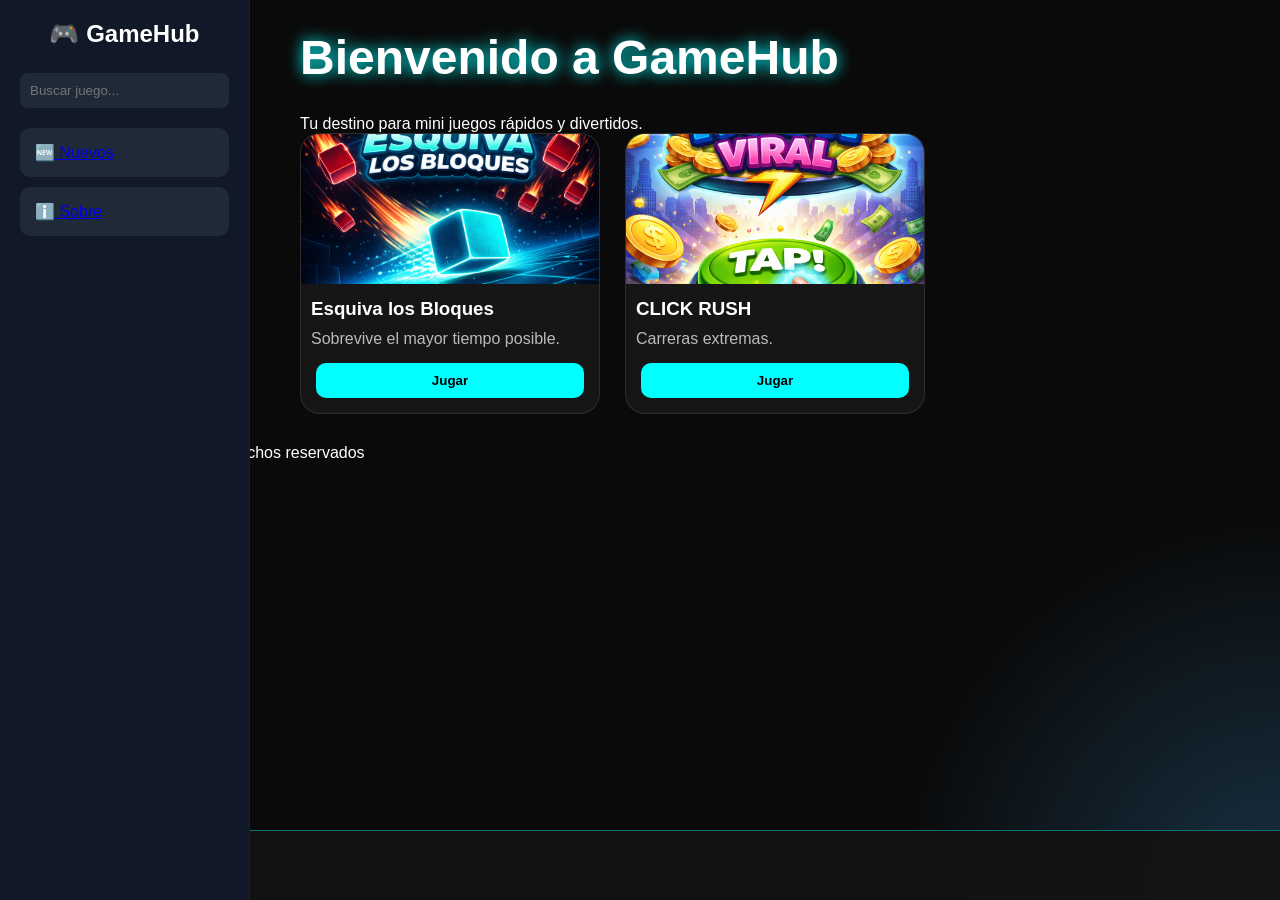
<file: index.html>
<!DOCTYPE html>
<html lang="es">
<head>
<script async src="https://pagead2.googlesyndication.com/pagead/js/adsbygoogle.js?client=ca-pub-7665920651592217"
     crossorigin="anonymous"></script>
<meta charset="UTF-8">
<meta name="viewport" content="width=device-width, initial-scale=1.0">
<title>GameHub</title>
<link rel="stylesheet" href="fondo.css">
</head>
<body>

<button id="toggleSidebar" class="toggle-btn">☰</button>

<div class="sidebar">
    <h2>🎮 GameHub</h2>

    <input type="text" placeholder="Buscar juego..." id="buscador">

    <ul>
     <li><a href="#">🆕 Nuevos</a></li>
     <li><a href="info.html">ℹ️ Sobre</a></li>
    </ul>
</div>

<div class="contenido">
    <h1>Bienvenido a GameHub</h1>
    <p>Tu destino para mini juegos rápidos y divertidos.</p>

    <div class="grid">

        <div class="juego">
            <img src="imagenes/esquivar.png">
            <h3>Esquiva los Bloques</h3>
            <p>Sobrevive el mayor tiempo posible.</p>
            <button onclick="window.location.href='esquivar.html'">
                Jugar
            </button>
        </div>

        <div class="juego">
            <img src="imagenes/CLICK RUSH.png">
            <h3>CLICK RUSH</h3>
            <p>Carreras extremas.</p>
            <button onclick="window.location.href='click-rush.html'">
                Jugar
            </button>
        </div>

    </div>

    <!-- ANUNCIO -->
    <div class="anuncios-horizontal">
        <ins class="adsbygoogle"
        style="display:block"
        data-ad-client="ca-pub-7665920651592217"
        data-ad-slot="XXXXXXXXXX"
        data-ad-format="auto"
        data-full-width-responsive="true"></ins>

  <script>
       (adsbygoogle = window.adsbygoogle || []).push({});
  </script>
</div>

</div>

<footer>
    <p>© 2026 GameHub - Todos los derechos reservados</p>
    <a href="privacy.html">Política de privacidad</a>
</footer>

<script>
const btn = document.querySelector(".toggle-btn");
const sidebar = document.querySelector(".sidebar");

btn.addEventListener("click", () => {
    sidebar.classList.toggle("oculto");
    document.body.classList.toggle("sidebar-oculta");
});
</script>

</body>
</html>
</file>
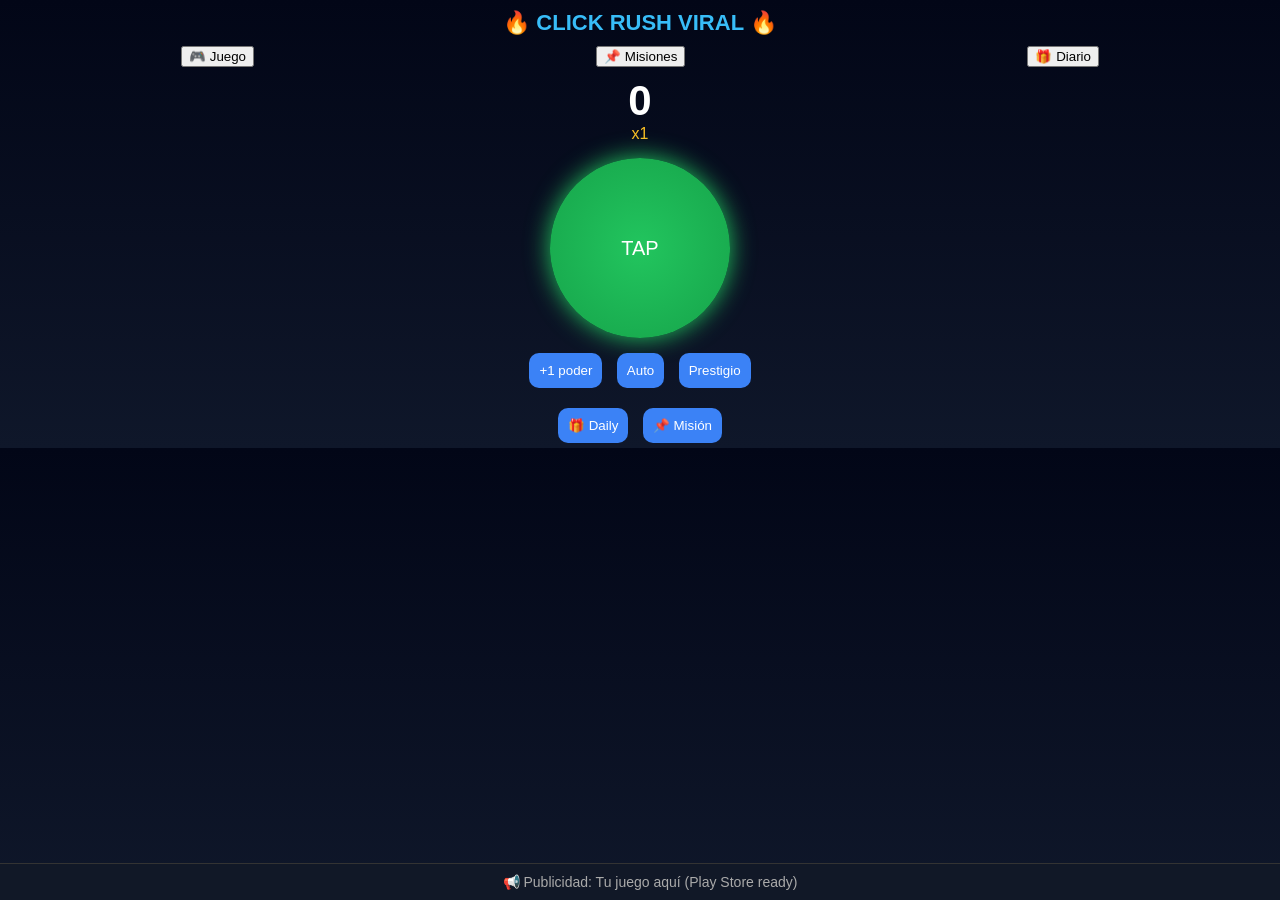
<file: CLICK RUSH.html>
<!DOCTYPE html>
<html lang="es">
<head>
<meta charset="UTF-8">
<meta name="viewport" content="width=device-width, initial-scale=1.0">
<title>Click Rush Viral</title>

<style>
body {
    margin: 0;
    font-family: Arial;
    background: linear-gradient(180deg, #020617, #0f172a);
    color: white;
    text-align: center;
    overflow-x: hidden;
}

/* HEADER */
h1 {
    margin: 10px;
    color: #38bdf8;
    font-size: 22px;
}

#score {
    font-size: 42px;
    font-weight: bold;
    margin-top: 10px;
}

#mult {
    color: #fbbf24;
}

/* BUTTON */
#clickBtn {
    width: 180px;
    height: 180px;
    border-radius: 50%;
    border: none;
    font-size: 20px;
    margin-top: 15px;
    background: radial-gradient(circle, #22c55e, #16a34a);
    box-shadow: 0 0 25px #22c55e;
    color: white;
}

#clickBtn:active {
    transform: scale(0.92);
}

/* SHOP */
.shop {
    margin-top: 10px;
}

.btn {
    padding: 10px;
    margin: 5px;
    border: none;
    border-radius: 10px;
    background: #3b82f6;
    color: white;
}

/* BANNER ADS (SIMULADO) */
#ad {
    position: fixed;
    bottom: 0;
    left: 0;
    width: 100%;
    background: #111827;
    padding: 10px;
    font-size: 14px;
    border-top: 1px solid #333;
    color: #aaa;
}

#anuncio{
    position:fixed;
    bottom:0;
    left:0;

    width:100%;
    height:70px;

    display:flex;
    justify-content:center;
    align-items:center;

    background:rgba(20,20,20,0.95);
    border-top:1px solid rgba(0,255,255,.4);

    color:white;
    z-index:999;
}

/* FLOAT TEXT */
.float {
    position: absolute;
    color: #fbbf24;
    animation: up 0.8s ease-out forwards;
}

@keyframes up {
    from {opacity:1; transform: translateY(0);}
    to {opacity:0; transform: translateY(-80px);}
}
</style>
</head>

<body>

<h1>🔥 CLICK RUSH VIRAL 🔥</h1>

<div style="display:flex;justify-content:space-around;margin:10px;">
    <button onclick="showTab('game')">🎮 Juego</button>
    <button onclick="showTab('missions')">📌 Misiones</button>
    <button onclick="showTab('daily')">🎁 Diario</button>
</div>

<div id="gameTab">
    <!-- aquí va tu juego (botón, score etc) -->
</div>

<div id="missionsTab" style="display:none">
    <div id="missionsBox"></div>
</div>

<div id="dailyTab" style="display:none">
    <h2>🎁 Recompensa diaria</h2>
    <button onclick="daily()">Reclamar recompensa</button>
</div>

<div id="score">0</div>
<div id="mult">x1</div>

<button id="clickBtn">TAP</button>

<div class="shop">
    <button class="btn" onclick="buyPower()">+1 poder</button>
    <button class="btn" onclick="buyAuto()">Auto</button>
    <button class="btn" onclick="prestige()">Prestigio</button>
</div>

<div class="shop">
    <button class="btn" onclick="daily()">🎁 Daily</button>
    <button class="btn" onclick="mission()">📌 Misión</button>
</div>

<div id="ad">📢 Publicidad: Tu juego aquí (Play Store ready)</div>

<script>
let score = 0;
let power = 1;
let mult = 1;
let cost = 10;
let auto = false;

/* SAVE */
function save(){
    localStorage.setItem("clickviral", JSON.stringify({
        score, power, mult, cost, auto
    }));
}

function load(){
    let d = JSON.parse(localStorage.getItem("clickviral"));
    if(d){
        score=d.score; power=d.power; mult=d.mult;
        cost=d.cost; auto=d.auto;
        if(auto) startAuto();
    }
}

/* FORMAT NUMBERS */
function format(n){
    if(n<1000) return n;
    let units=["K","M","B","T"];
    let i=0;
    while(n>=1000){
        n/=1000;
        i++;
    }
    return n.toFixed(1)+units[i-1];
}

/* UI */
function update(){
    document.getElementById("score").innerText = format(score);
    document.getElementById("mult").innerText = "x"+mult;
    save();
}

/* CLICK */
function add(x,y){
    score += power * mult;
    update();

    if(navigator.vibrate) navigator.vibrate(20);

    let f=document.createElement("div");
    f.className="float";
    f.innerText="+"+(power*mult);
    f.style.left=x+"px";
    f.style.top=y+"px";
    document.body.appendChild(f);
    setTimeout(()=>f.remove(),800);
}

document.getElementById("clickBtn").addEventListener("click",(e)=>{
    add(e.pageX,e.pageY);
});

/* HOLD TO CLICK (MOBILE VIRAL FEATURE) */
let holdInterval;
document.getElementById("clickBtn").addEventListener("mousedown",()=>{
    holdInterval=setInterval(()=>add(200,300),100);
});
document.getElementById("clickBtn").addEventListener("mouseup",()=>{
    clearInterval(holdInterval);
});

/* SHOP */
function buyPower(){
    if(score>=cost){
        score-=cost;
        power++;
        cost=Math.floor(cost*1.5);
        update();
    }
}

function buyAuto(){
    if(!auto && score>=100){
        score-=100;
        auto=true;
        startAuto();
        update();
    }
}

function startAuto(){
    setInterval(()=>{
        score+=power*mult;
        update();
    },1000);
}

/* PRESTIGE */
function prestige(){
    if(score>=1000){
        mult++;
        score=0;
        power=1;
        update();
    }
}

/* DAILY REWARD */
function daily(){
    let today = new Date().toDateString();
    let last = localStorage.getItem("daily");

    if(last === today){
        alert("⛔ Ya reclamado hoy");
        return;
    }

    score += 800;
    localStorage.setItem("daily", today);
    update();
    alert("🎁 Recompensa diaria +800!");
}

/* MISSION */
let missions = [];
let missionProgress = JSON.parse(localStorage.getItem("missionProg")) || {};

function generateMissions(){
    missions = [
        {id:1, type:"click", need:200, reward:300},
        {id:2, type:"click", need:500, reward:700},
        {id:3, type:"click", need:1000, reward:1400},
        {id:4, type:"click", need:2000, reward:2800},
        {id:5, type:"click", need:3500, reward:5000},
    ];
}
generateMissions();

function claimMission(i){
    let today = new Date().toDateString();

    if(!missionProgress[today]) missionProgress[today] = {};

    let m = missions[i];

    if(missionProgress[today][m.id]){
        alert("⛔ Ya completada");
        return;
    }

    if(score >= m.need){
        score += m.reward;
        missionProgress[today][m.id] = true;
        localStorage.setItem("missionProg", JSON.stringify(missionProgress));
        update();
        renderMissions();
        alert("🎁 Misión completada +"+m.reward);
    } else {
        alert("Necesitas " + format(m.need));
    }
}
load();
update();

</script>

</body>
</html>
</file>
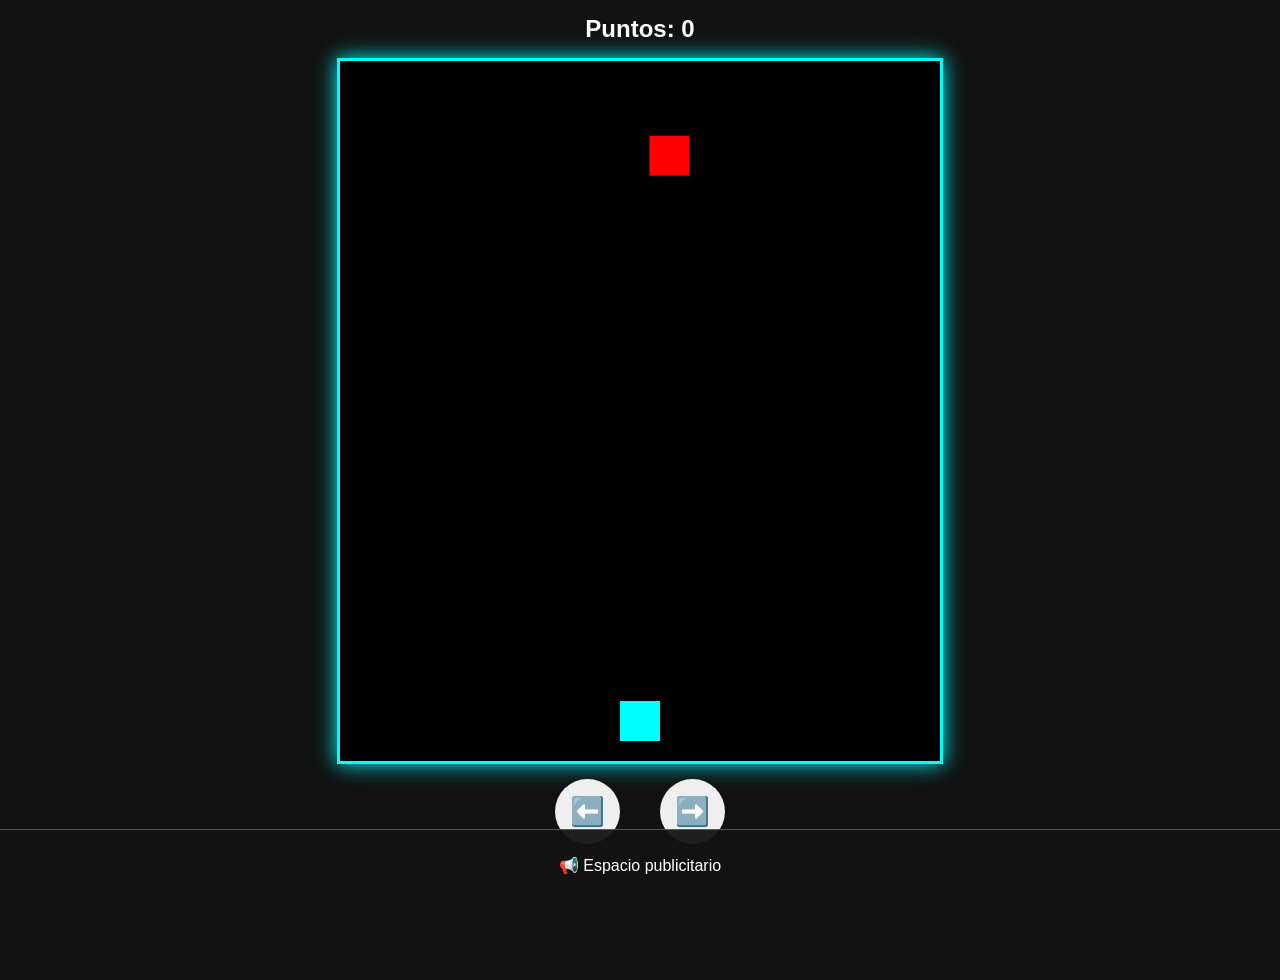
<file: esquivar.html>
<!DOCTYPE html>
<html lang="es">
<head>
    <script async src="https://pagead2.googlesyndication.com/pagead/js/adsbygoogle.js?client=ca-pub-7665920651592217"
     crossorigin="anonymous"></script>
<meta charset="UTF-8">
<meta name="viewport" content="width=device-width, initial-scale=1.0">
<title>Esquiva los Bloques</title>

<style>

body{
    margin:0;
    background:#111;
    display:flex;
    flex-direction:column;
    align-items:center;
    min-height:100vh;
    font-family:Arial,sans-serif;
    padding-bottom:80px;
}

#score{
    color:white;
    font-size:24px;
    font-weight:bold;
    margin:15px 0;
}

canvas{
    background:#000;
    border:3px solid cyan;
    box-shadow:0 0 20px cyan;
}

#controles{
    display:flex;
    justify-content:center;
    gap:40px;
    margin-top:15px;
}

#controles button{
    width:65px;
    height:65px;
    border:none;
    border-radius:50%;
    font-size:28px;
    cursor:pointer;
}

#anuncio{
    position:fixed;
    bottom:0;
    left:0;

    width:100%;
    height:70px;

    display:flex;
    justify-content:center;
    align-items:center;

    background:rgba(20,20,20,0.95);
    border-top:1px solid rgba(0,255,255,.4);

    color:white;
    z-index:999;
}

#menuFinal{
    position:fixed;
    top:50%;
    left:50%;
    transform:translate(-50%,-50%);
    display:none;
    gap:15px;
}

#menuFinal button{
    padding:12px 20px;
    border:none;
    border-radius:10px;
    background:cyan;
    color:black;
    font-weight:bold;
    cursor:pointer;
}

</style>
</head>
<body>

<div id="score">Puntos: 0</div>

<canvas id="game"></canvas>

<div id="controles">
    <button id="izquierda">⬅️</button>
    <button id="derecha">➡️</button>
</div>

<div id="anuncio">
    📢 Espacio publicitario
</div>

<div id="menuFinal">
    <button onclick="reiniciarJuego()">🔄 Reiniciar</button>

    <button onclick="window.location.href='index.html'">
        🏠 Inicio
    </button>
</div>

<script>

const canvas = document.getElementById("game");
const ctx = canvas.getContext("2d");

function resizeCanvas(){

    if(window.innerWidth <= 768){

        canvas.width = 350;
        canvas.height = 500;

    }else{

        canvas.width = 600;
        canvas.height = 700;

    }

}

resizeCanvas();

window.addEventListener("resize", resizeCanvas);

const scoreText = document.getElementById("score");

let score = 0;
let gameOver = false;

const player = {
    x:0,
    y:0,
    width:40,
    height:40,
    speed:12
};

function resetPlayer(){

    player.x = canvas.width/2 - player.width/2;
    player.y = canvas.height - 60;

}

resetPlayer();

const enemies = [];
const keys = {};

document.addEventListener("keydown",(e)=>{
    keys[e.key] = true;
});

document.addEventListener("keyup",(e)=>{
    keys[e.key] = false;
});

function createEnemy(){

    enemies.push({
        x:Math.random()*(canvas.width-40),
        y:-40,
        width:40,
        height:40,
        speed:4 + Math.random()*3
    });

}

setInterval(()=>{

    if(!gameOver){
        createEnemy();
    }

},800);

function update(){

    if(keys["ArrowLeft"] || keys["a"]){
        player.x -= player.speed;
    }

    if(keys["ArrowRight"] || keys["d"]){
        player.x += player.speed;
    }

    if(player.x < 0){
        player.x = 0;
    }

    if(player.x > canvas.width - player.width){
        player.x = canvas.width - player.width;
    }

    enemies.forEach((enemy,index)=>{

        enemy.y += enemy.speed;

        if(enemy.y > canvas.height){

            enemies.splice(index,1);

            score++;

            scoreText.textContent =
            "Puntos: " + score;
        }

        if(
            player.x < enemy.x + enemy.width &&
            player.x + player.width > enemy.x &&
            player.y < enemy.y + enemy.height &&
            player.y + player.height > enemy.y
        ){

            gameOver = true;

            document.getElementById("menuFinal")
            .style.display = "flex";
        }

    });

}

function draw(){

    ctx.clearRect(0,0,canvas.width,canvas.height);

    ctx.fillStyle = "cyan";

    ctx.fillRect(
        player.x,
        player.y,
        player.width,
        player.height
    );

    ctx.fillStyle = "red";

    enemies.forEach(enemy=>{

        ctx.fillRect(
            enemy.x,
            enemy.y,
            enemy.width,
            enemy.height
        );

    });

    if(gameOver){

        ctx.fillStyle = "white";
        ctx.textAlign = "center";

        ctx.font = "35px Arial";

        ctx.fillText(
            "GAME OVER",
            canvas.width/2,
            canvas.height/2
        );

        ctx.font = "24px Arial";

        ctx.fillText(
            "Puntos: " + score,
            canvas.width/2,
            canvas.height/2 + 40
        );

    }

}

function reiniciarJuego(){

    score = 0;
    gameOver = false;

    enemies.length = 0;

    resetPlayer();

    scoreText.textContent = "Puntos: 0";

    document.getElementById("menuFinal")
    .style.display = "none";
}

function loop(){

    if(!gameOver){
        update();
    }

    draw();

    requestAnimationFrame(loop);
}

const btnIzq = document.getElementById("izquierda");
const btnDer = document.getElementById("derecha");

btnIzq.addEventListener("touchstart",(e)=>{
    e.preventDefault();
    keys["ArrowLeft"] = true;
});

btnIzq.addEventListener("touchend",(e)=>{
    e.preventDefault();
    keys["ArrowLeft"] = false;
});

btnIzq.addEventListener("touchcancel",()=>{
    keys["ArrowLeft"] = false;
});

btnDer.addEventListener("touchstart",(e)=>{
    e.preventDefault();
    keys["ArrowRight"] = true;
});

btnDer.addEventListener("touchend",(e)=>{
    e.preventDefault();
    keys["ArrowRight"] = false;
});

btnDer.addEventListener("touchcancel",()=>{
    keys["ArrowRight"] = false;
});

loop();

</script>

</body>
</html>
</file>
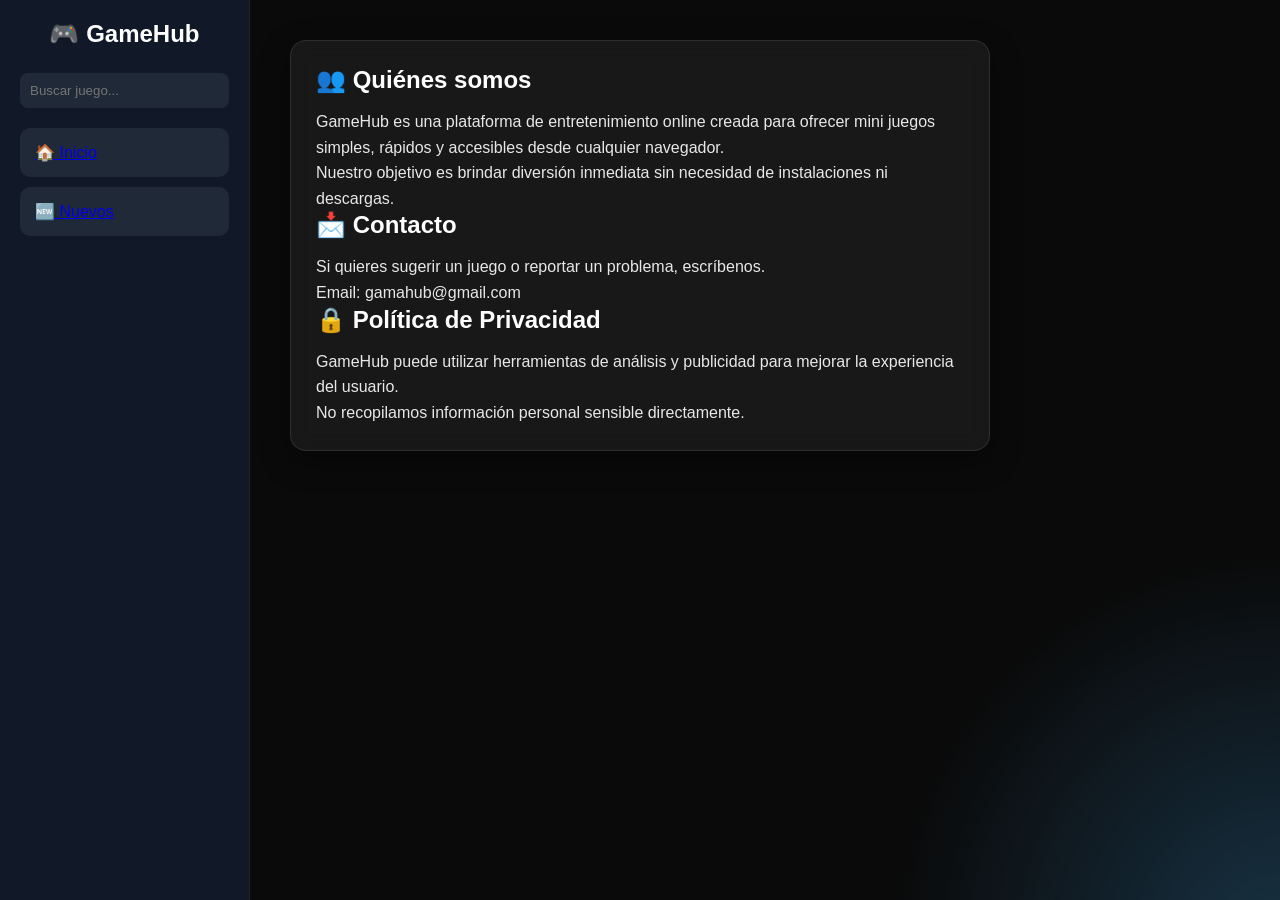
<file: info.html>
<!DOCTYPE html>
<html lang="es">
<head>
    <script async src="https://pagead2.googlesyndication.com/pagead/js/adsbygoogle.js?client=ca-pub-7665920651592217"
     crossorigin="anonymous"></script>
    <meta charset="UTF-8">
    <meta name="viewport" content="width=device-width, initial-scale=1.0">
    <title>Quiénes somos - GameHub</title>

    <!-- 🔥 MISMO CSS QUE INDEX -->
    <link rel="stylesheet" href="fondo.css">
</head>

<body>
<div class="sidebar">
    <h2>🎮 GameHub</h2>

    <input type="text" placeholder="Buscar juego..." id="buscador">

    <ul>
     <li><a href="index.html">🏠 Inicio</a></li>
     <li><a href="#">🆕 Nuevos</a></li>
    </ul>
</div>

<section id="quienes-somos" class="about-card">

    <h2>👥 Quiénes somos</h2>

    <p>
        GameHub es una plataforma de entretenimiento online creada para ofrecer mini juegos simples, rápidos y accesibles desde cualquier navegador.
    </p>

    <p>
        Nuestro objetivo es brindar diversión inmediata sin necesidad de instalaciones ni descargas.
    </p>

    <h2>📩 Contacto</h2>
 
    <p>Si quieres sugerir un juego o reportar un problema, escríbenos.</p>

    <p>Email: gamahub@gmail.com</p>

    <h2>🔒 Política de Privacidad</h2>

    <p>
        GameHub puede utilizar herramientas de análisis y publicidad para mejorar la experiencia del usuario.
    </p>

    <p>
        No recopilamos información personal sensible directamente.
    </p>
</section>

</body>
</html>
</file>
<file: fondo.css>
*{
    margin:0;
    padding:0;
    box-sizing:border-box;
}

body{
    font-family:'Segoe UI',sans-serif;
    background:#0a0a0a;
    color:white;
    overflow-x:hidden;
}

/* Fondo animado */

body::before{
    content:"";
    position:fixed;
    width:200%;
    height:200%;
    background:
    radial-gradient(circle,#00ffff20 0%,transparent 25%),
    radial-gradient(circle,#8b5cf620 0%,transparent 25%);
    animation:mover 20s linear infinite;
    z-index:-1;
}

@keyframes mover{
    from{
        transform:translate(0,0);
    }
    to{
        transform:translate(-25%,-25%);
    }
}

/* Sidebar */

.sidebar{
    position:fixed;
    left:0;
    top:0;
    width:250px;
    height:100vh;
    background:#111827;
    padding:20px;
    border-right:1px solid #222;
}

.sidebar h2{
    margin-bottom:25px;
    text-align:center;
}

.sidebar input{
    width:100%;
    padding:10px;
    border:none;
    border-radius:8px;
    background:#1f2937;
    color:white;
    margin-bottom:20px;
}

.sidebar ul{
    list-style:none;
}

.sidebar li{
    padding:15px;
    margin-bottom:10px;
    background:#1f2937;
    border-radius:10px;
    cursor:pointer;
    transition:.3s;
}

.sidebar li:hover{
    background:#00ffff30;
}

/* Contenido */

.contenido{
    margin-left:270px;
    padding:30px;
}

h1{
    margin-bottom:30px;
    font-size:3rem;
    text-shadow:0 0 15px cyan;
}

/* Grid */

.grid{
    display:grid;
    grid-template-columns:repeat(auto-fill,minmax(220px,1fr));
    gap:25px;
}

/* Tarjetas */

.juego{
    background:rgba(255,255,255,.05);
    border-radius:20px;
    overflow:hidden;
    backdrop-filter:blur(10px);
    border:1px solid rgba(255,255,255,.1);
    transition:.3s;
}

.juego:hover{
    transform:translateY(-8px);
    box-shadow:
    0 0 20px cyan,
    0 0 40px rgba(0,255,255,.3);
}

.juego img{
    width:100%;
    height:150px;
    object-fit:cover;
}

.juego h3{
    padding:10px;
}

.juego p{
    padding:0 10px;
    color:#bbb;
}

.juego button{
    margin:15px;
    width:calc(100% - 30px);
    padding:10px;
    border:none;
    border-radius:10px;
    background:cyan;
    color:black;
    font-weight:bold;
    cursor:pointer;
    transition:.3s;
}

.juego button:hover{
    transform:scale(1.05);
}

/* Responsive */

@media(max-width:768px){

.sidebar{
    width:100%;
    height:auto;
    position:relative;
}

.contenido{
    margin-left:0;
}

}
.sidebar{
    position:fixed;
    left:0;
    top:0;
    width:250px;
    height:100vh;
    background:#111827;
    padding:20px;
    border-right:1px solid #222;

    display:flex;
    flex-direction:column;
}

.sidebar-ad{
    margin-top:auto;
    height:120px;
    border-radius:12px;
    background:rgba(255,255,255,.05);
    border:1px solid rgba(0,255,255,.3);

    display:flex;
    justify-content:center;
    align-items:center;
}

.anuncios-horizontal{
    position:fixed;
    bottom:0;
    left:0;

    width:100%;
    height:70px;

    display:flex;
    justify-content:center;
    align-items:center;

    background:rgba(20,20,20,0.95);
    border-top:1px solid rgba(0,255,255,.4);

    color:white;
    z-index:999;
}
/* ===== MÓVILES ===== */

@media (max-width: 768px){

    .sidebar{
        position:relative;
        width:100%;
        height:auto;
        padding:15px;
    }

    .contenido{
        margin-left:0;
        padding:15px;
    }

    h1{
        font-size:2.2rem;
        text-align:center;
    }

    .grid{
        grid-template-columns:1fr;
        gap:20px;
    }

    .juego{
        width:100%;
    }

    .juego img{
        height:180px;
    }

    .sidebar-ad{
        margin-top:20px;
        height:100px;
    }

    .anuncios-horizontal{
        height:100px;
        font-size:1rem;
    }

}

@media (max-width:768px){

    .sidebar{
        width:100%;
        position:relative;
    }

    .sidebar ul{
        display:none;
    }

}
.contenido{
    margin-left:270px;
    padding:30px;
    transition: 0.3s ease;
}
.intro,
.info,
.featured {
    margin-bottom: 25px;
}
.about-card {
    max-width: 700px;
    margin: 40px auto;
    padding: 25px;

    /* efecto tarjeta moderna */
    background: rgba(255, 255, 255, 0.06);
    backdrop-filter: blur(10px);

    border-radius: 16px;
    border: 1px solid rgba(255, 255, 255, 0.1);

    color: white;

    box-shadow: 0 10px 30px rgba(0,0,0,0.4);

    font-family: Arial, sans-serif;
}

.about-card h2 {
    font-size: 24px;
    margin-bottom: 15px;
}

.about-card p {
    line-height: 1.6;
    opacity: 0.9;
}
.toggle-btn{
    position: fixed;
    top: 15px;
    left: 15px;
    z-index: 1000;

    width: 45px;
    height: 45px;
    border: none;
    border-radius: 10px;

    background: cyan;
    color: black;
    font-size: 22px;
    cursor: pointer;
    font-weight: bold;
}

/* sidebar oculta */
.sidebar.oculto{
    transform: translateX(-100%);
    transition: 0.3s ease;
}

/* animación normal */
.sidebar{
    transition: 0.3s ease;
}
.sidebar{
    transition: 0.3s ease;
    z-index: 1000;
}
body.sidebar-oculta .contenido{
    margin-left: 0;
}
</file>
